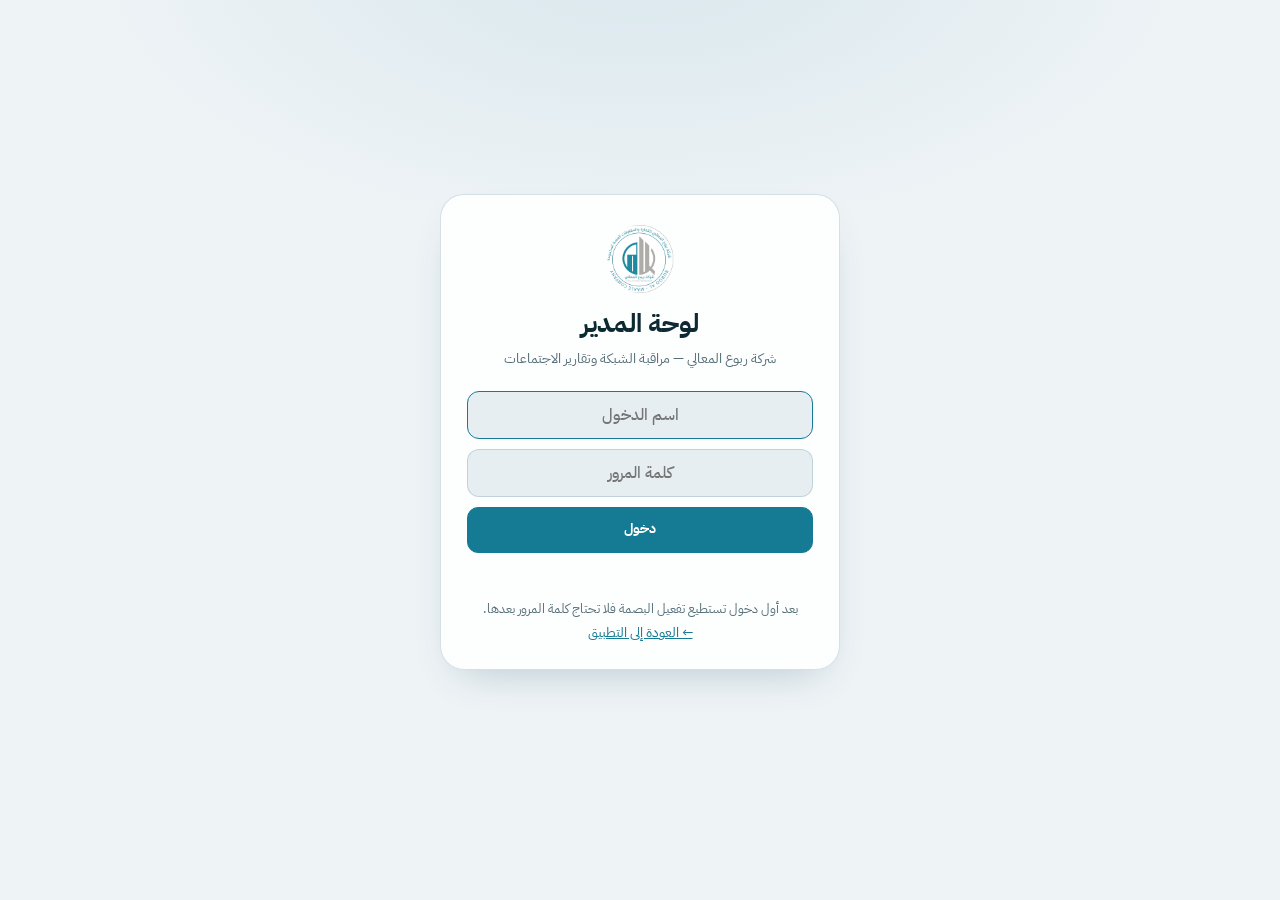
<file: manager.html>
<!doctype html>
<html lang="ar" dir="rtl">
<head>
<meta charset="utf-8">
<meta name="viewport" content="width=device-width,initial-scale=1,viewport-fit=cover">
<title>لوحة المدير — Bot Rm</title>
<meta name="robots" content="noindex,nofollow">
<meta name="theme-color" content="#06222b">
<script>try{var m=JSON.parse(localStorage.getItem("brm_theme")||'"auto"');document.documentElement.dataset.mode=m;if(m!=="auto")document.documentElement.dataset.theme=m}catch(e){}</script>
<link rel="icon" href="icons/favicon.png">
<link rel="preconnect" href="https://fonts.googleapis.com">
<link rel="preconnect" href="https://fonts.gstatic.com" crossorigin>
<link href="https://fonts.googleapis.com/css2?family=IBM+Plex+Sans+Arabic:wght@400;500;600;700&display=swap" rel="stylesheet">
<link rel="stylesheet" href="css/tokens.css">
<link rel="stylesheet" href="css/base.css">
<link rel="stylesheet" href="css/admin.css">
<link rel="stylesheet" href="css/admin2.css">
<link rel="stylesheet" href="css/manager.css">
</head>
<body class="mgr">
<main id="m" class="m-root" aria-live="polite"></main>
<div class="toast" id="toast" role="status"></div>
<script src="config.js"></script>
<script src="core.js"></script>
<script type="module" src="js/ui/manager.js"></script>
</body>
</html>
</file>
<file: css/tokens.css>
/* الألوان — مستمدة من شعار الشركة. light-dark() يتبع إعداد الجهاز تلقائياً */
:root {
  color-scheme: light dark;
  --bg:    light-dark(#eef3f6, #06222b);
  --bg2:   light-dark(#e6eef2, #0a2f3b);
  --surf:  light-dark(rgba(255,255,255,.96), rgba(10,47,59,.82));
  --surf2: light-dark(#eef5f7, #0f3a48);
  --line:  light-dark(rgba(15,80,100,.17), rgba(150,215,235,.17));
  --tx:    light-dark(#0d2a33, #eef8fa);
  --mut:   light-dark(#566f78, #9dbfca);
  --acc:   light-dark(#157a94, #3cc3df);
  --accfg: light-dark(#ffffff, #03171d);
  --s1: light-dark(#d6224a, #ff5470);
  --s2: light-dark(#d86a0c, #ff9b4a);
  --s3: light-dark(#0f9a63, #48e0a0);
  --bad: var(--s1);
  --shadow-c: light-dark(rgb(10 70 90 / .30), rgb(0 12 20 / .62));
  --shadow: 0 18px 44px -22px var(--shadow-c);
  --glow-bg: light-dark(rgb(27 127 152 / .10), rgb(60 195 223 / .14));

  /* مشهد الأبراج */
  --sky1: light-dark(#2d8aa4, #03141b);
  --sky2: light-dark(#6cc0d3, #0a3342);
  --sky3: light-dark(#bfe6ee, #1f8aa3);
  --sky4: light-dark(#eef8fa, #9fdcea);
  --glow: light-dark(#ffffff, #7fd6ea);
  --ring: light-dark(#ffffff, #a8eefc);
  --hill1: light-dark(#8fc9d6, #0b3a48);
  --hill2: light-dark(#5fa9bb, #072a35);
  --ground: light-dark(#2f7f93, #041a22);
  --tower: light-dark(#0f4b5d, #03141b);
  --tower-far: light-dark(#78b9c8, #0d4658);

  --r: 18px;
  --sh: 380px;            /* ارتفاع المشهد */
}
:root[data-theme=light] { color-scheme: light; }
:root[data-theme=dark]  { color-scheme: dark; }
</file>
<file: css/base.css>
*, *::before, *::after { box-sizing: border-box; -webkit-tap-highlight-color: transparent; }
body {
  margin: 0; min-height: 100dvh; background: var(--bg) radial-gradient(800px 420px at 50% -6%, var(--glow-bg), transparent 70%) no-repeat; color: var(--tx); overflow-x: hidden;
  font: 16px/1.6 'IBM Plex Sans Arabic', 'Segoe UI', Tahoma, system-ui, sans-serif; font-variant-numeric: tabular-nums;
}
body.has-result { --sh: 150px; }
button { font: inherit; color: inherit; cursor: pointer; }
:focus-visible { outline: 2px solid var(--acc); outline-offset: 2px; }

.app { position: relative; z-index: 1; max-width: 780px; margin: 0 auto; padding: 0 16px calc(36px + env(safe-area-inset-bottom)); }

/* الشريط العلوي */
.top {
  position: sticky; top: calc(8px + env(safe-area-inset-top)); z-index: 20; margin-top: calc(8px + env(safe-area-inset-top));
  display: flex; align-items: center; justify-content: space-between; padding: 7px 10px 7px 12px;
  border: 1px solid var(--line); border-radius: 18px; background: var(--surf);
  backdrop-filter: blur(16px) saturate(1.3); -webkit-backdrop-filter: blur(16px) saturate(1.3); box-shadow: var(--shadow);
}
.brand { display: flex; align-items: center; gap: 11px; }
.brand img { width: 40px; height: 40px; border-radius: 50%; background: #fff; display: block; box-shadow: 0 0 0 2px color-mix(in srgb, var(--acc) 45%, transparent); }
.brand span { display: flex; flex-direction: column; line-height: 1.2; }
.brand b { font-size: 17px; font-weight: 700; direction: ltr; text-align: start; letter-spacing: .3px; }
.brand small { font-size: 11.5px; color: var(--mut); }

/* الأزرار */
.btn {
  display: inline-flex; align-items: center; justify-content: center; gap: 8px; padding: 8px 14px; border-radius: 11px;
  border: 1px solid var(--line); background: var(--surf2); color: var(--tx); font-size: 14px; font-weight: 600; text-decoration: none;
  transition: transform .15s, border-color .15s, color .15s, filter .15s, box-shadow .15s;
}
.btn:hover { border-color: var(--acc); color: var(--acc); }
.btn:active { transform: scale(.97); }
.btn svg { width: 16px; height: 16px; }
.btn.pri { background: var(--acc); border-color: var(--acc); color: var(--accfg); font-weight: 700; }
.btn.pri:hover { filter: brightness(1.08); color: var(--accfg); box-shadow: 0 8px 22px -6px color-mix(in srgb, var(--acc) 70%, transparent); }
.btn.ghost { background: transparent; }
.btn[disabled] { opacity: .5; pointer-events: none; }
.btn.icon { width: 40px; height: 40px; padding: 0; border-radius: 12px; }
.btn.icon svg { width: 19px; height: 19px; }

.toast {
  position: fixed; inset-inline: 0; bottom: calc(22px + env(safe-area-inset-bottom)); margin: auto; width: max-content; max-width: 90vw; z-index: 99;
  padding: 9px 18px; border-radius: 99px; background: var(--tx); color: var(--bg); font-weight: 600;
  opacity: 0; transform: translateY(10px); transition: .25s; pointer-events: none;
}
.toast.on { opacity: 1; transform: none; }

.foot {
  margin-top: 32px; padding-top: 18px; border-top: 1px solid var(--line); display: flex; align-items: center; justify-content: center; gap: 12px;
  color: var(--mut); font-size: 12.5px;
}
.foot img { border-radius: 50%; background: #fff; flex: none; }
.foot div { display: flex; flex-direction: column; gap: 2px; }
.foot b { color: var(--tx); font-weight: 600; font-size: 13px; }
.has-result .foot { display: none; }

@keyframes up { from { opacity: 0; transform: translateY(14px); } to { opacity: 1; transform: none; } }

@media print {
  .stage, .top, .search, .foot, .acts { display: none; }
  body { background: #fff; color: #000; }
}
@media (prefers-reduced-motion: reduce) { *, *::before, *::after { animation: none !important; transition: none !important; } }

/* مبدّل الوضع (تلقائي / نهاري / ليلي) */
.top .tools { display: flex; align-items: center; gap: 8px; }
#themeBtn svg { transition: transform .4s cubic-bezier(.2,.8,.2,1); }
#themeBtn:hover svg { transform: rotate(25deg); }
#themeBtn .i-sun, #themeBtn .i-moon, #themeBtn .i-auto { display: none; }
[data-mode=light] #themeBtn .i-sun, [data-mode=dark] #themeBtn .i-moon, [data-mode=auto] #themeBtn .i-auto { display: block; }

/* شريط الإعلانات */
.bcast { position: sticky; top: 0; z-index: 70; display: flex; align-items: flex-start; gap: 10px; padding: calc(10px + env(safe-area-inset-top)) 14px 10px; color: #fff; background: linear-gradient(90deg, #0e7490, #0b5d78); box-shadow: 0 8px 24px -12px rgb(0 0 0 / .5); animation: bcIn .4s cubic-bezier(.2,.8,.2,1) both; }
.bcast.warn { background: linear-gradient(90deg, #c27a0a, #a86406); }
.bcast.alert { background: linear-gradient(90deg, #d6403a, #a8262a); }
.bcast p { flex: 1; margin: 0; font-size: 14.5px; font-weight: 600; line-height: 1.55; white-space: pre-wrap; }
.bcast button { flex: none; width: 28px; height: 28px; border-radius: 50%; background: rgb(255 255 255 / .2); color: #fff; font-size: 13px; }
@keyframes bcIn { from { transform: translateY(-100%); } }
</file>
<file: css/admin.css>
/* ---------- الدخول والإدارة ---------- */
.gate{max-width:380px;margin:12vh auto 0;text-align:center}
.gate .card{padding:26px 22px}
.gate h2{margin:6px 0 4px}.gate p{color:var(--mut);margin:0 0 16px}
.inp{width:100%;height:48px;border-radius:12px;border:1.5px solid var(--line);background:var(--bg2);color:var(--tx);padding:0 14px;font:500 16px 'IBM Plex Sans Arabic',system-ui;outline:none}
.inp:focus{border-color:var(--acc)}
.inp.ltr{direction:ltr;text-align:start}
.gate .inp{text-align:center;margin-bottom:12px;direction:ltr}
.err{color:var(--bad);font-size:14px;min-height:20px;margin-top:8px;font-weight:500}
dialog{border:1px solid var(--line);background:var(--bg2);color:var(--tx);border-radius:20px;padding:0;width:min(720px,calc(100vw - 20px));max-height:calc(100dvh - 24px);box-shadow:var(--shadow);overflow:hidden}
dialog::backdrop{background:rgba(2,16,22,.74);backdrop-filter:blur(4px)}
dialog[open]{display:flex;flex-direction:column;animation:up .25s ease both}
.dh{display:flex;align-items:center;justify-content:space-between;padding:14px 18px;border-bottom:1px solid var(--line)}
.dh b{font-size:17px;font-weight:600}
.db{padding:18px;overflow:auto;flex:1}
.tabs{display:flex;gap:2px;padding:8px 10px 0;border-bottom:1px solid var(--line)}
.tab{flex:1;border:0;background:none;padding:10px 6px;font-size:14px;line-height:1.3;border-radius:10px 10px 0 0;font-weight:600;color:var(--mut);border-bottom:2.5px solid transparent;white-space:nowrap}
.tab.on{color:var(--acc);border-color:var(--acc)}
.form{display:flex;flex-direction:column;gap:12px}
.form label{font-size:13px;color:var(--mut);font-weight:500;display:block;margin-bottom:4px}
.kpis{display:grid;grid-template-columns:repeat(auto-fit,minmax(120px,1fr));gap:10px;margin-bottom:16px}
.kpi{border:1px solid var(--line);background:var(--surf2);border-radius:13px;padding:12px 14px}
.kpi small{color:var(--mut);font-size:12px;display:block}
.kpi b{font-size:28px;font-weight:700;line-height:1.2}
.kpi.acc b{color:var(--acc)}.kpi.bad b{color:var(--s2)}
.chart{border:1px solid var(--line);background:var(--surf2);border-radius:13px;padding:12px;margin-bottom:16px;direction:ltr}
.chart svg{width:100%;height:auto;display:block}
.chart text{fill:var(--mut);font:500 10px 'IBM Plex Sans Arabic',system-ui}
.chart .val{fill:var(--tx);font-weight:700}
.h4{font-size:13px;color:var(--mut);font-weight:600;margin:16px 0 8px}
.bar{display:grid;grid-template-columns:96px 1fr 44px;align-items:center;gap:10px;margin:5px 0;font-size:13.5px}
.bar span:first-child{overflow:hidden;text-overflow:ellipsis;white-space:nowrap;font-weight:500}
.bar i{display:block;height:9px;border-radius:5px;background:var(--acc);min-width:3px;justify-self:start}
.bar em{font-style:normal;color:var(--mut);font-weight:600;font-size:12.5px;text-align:end}
.tbl{width:100%;border-collapse:collapse;font-size:14px}
.tbl td,.tbl th{padding:7px 8px;border-bottom:1px solid var(--line);text-align:start}
.tbl th{color:var(--mut);font-size:12px;font-weight:500}
.note{padding:10px 14px;border-radius:12px;background:color-mix(in srgb,var(--acc) 10%,transparent);border:1px solid color-mix(in srgb,var(--acc) 30%,transparent);font-size:13.5px;margin-bottom:14px}
.note.warn{background:color-mix(in srgb,var(--s2) 12%,transparent);border-color:color-mix(in srgb,var(--s2) 40%,transparent)}
.drop{display:block;border:2px dashed var(--line);border-radius:16px;padding:26px 14px;text-align:center;color:var(--mut);cursor:pointer;transition:.15s}
.drop:hover,.drop.on{border-color:var(--acc);color:var(--acc)}
.drop b{display:block;color:var(--tx);font-size:16px;font-weight:600}
.row{display:flex;gap:10px;flex-wrap:wrap}
.row>*{flex:1;min-width:140px}
.sp{height:6px}
details{border:1px solid var(--line);border-radius:12px;padding:10px 14px;background:var(--surf2)}
summary{cursor:pointer;font-weight:600}

.note.ok{background:color-mix(in srgb,var(--s3) 12%,transparent);border-color:color-mix(in srgb,var(--s3) 40%,transparent)}
.kpi em{display:block;font-style:normal;font-size:11.5px;color:var(--mut);margin-top:2px}.kpi em.up{color:var(--s3)}.kpi em.dn{color:var(--s1)}
.rbar{display:flex;align-items:center;gap:8px;flex-wrap:wrap;margin-bottom:14px}
.seg{display:inline-flex;border:1px solid var(--line);border-radius:12px;overflow:hidden}
.seg button{padding:7px 12px;font-size:13px;font-weight:600;color:var(--mut);background:var(--surf2)}
.seg button.on{background:var(--acc);color:var(--accfg)}
.lg{margin-inline-start:10px;font-weight:500}.lg i{display:inline-block;width:9px;height:9px;border-radius:3px;background:var(--s2);margin-inline-end:4px}
.hrs{display:grid;grid-template-columns:repeat(24,1fr);align-items:end;gap:3px;height:70px;direction:ltr}
.hrs i{display:block;border-radius:3px 3px 0 0;background:color-mix(in srgb,var(--acc) 40%,transparent)}
.hlab{display:flex;justify-content:space-between;direction:ltr;font-size:11px;color:var(--mut);margin-top:3px}
.muted{color:var(--mut)}
textarea.inp{height:auto;min-height:96px;padding:12px 14px;line-height:1.6;resize:vertical}
.lvls{display:flex;gap:8px;flex-wrap:wrap}
.lvls label{flex:1;min-width:92px;margin:0;border:1.5px solid var(--line);border-radius:12px;padding:9px 8px;text-align:center;cursor:pointer;font-size:13.5px;font-weight:600;color:var(--tx)}
.lvls input{display:none}.lvls label:has(input:checked){border-color:var(--acc);background:color-mix(in srgb,var(--acc) 12%,transparent)}
.pvbc{padding:10px 14px;border-radius:12px;color:#fff;font-weight:600;font-size:14px;line-height:1.55;white-space:pre-wrap;background:#0e7490}
.pvbc.warn{background:#a86406}.pvbc.alert{background:#a8262a}
.alr{display:flex;gap:12px;align-items:flex-start;padding:12px 14px;border:1px solid var(--line);border-radius:13px;background:var(--surf2);margin-bottom:9px}
.alr .ai{font-size:20px;line-height:1.3}.alr b{display:block;font-size:14.5px}.alr span{color:var(--mut);font-size:13px;line-height:1.5}
.alr.bad{border-color:color-mix(in srgb,var(--s1) 55%,transparent);background:color-mix(in srgb,var(--s1) 8%,transparent)}
.alr.warn{border-color:color-mix(in srgb,var(--s2) 55%,transparent);background:color-mix(in srgb,var(--s2) 8%,transparent)}
.alr.ok{border-color:color-mix(in srgb,var(--s3) 45%,transparent)}
.alr button{margin-top:8px}

.tabs{overflow-x:auto;scrollbar-width:none}.tabs::-webkit-scrollbar{display:none}.tab{flex:none;padding-inline:12px}
details{margin-bottom:10px}
.dfs{display:grid;gap:8px;margin-top:10px;max-height:300px;overflow:auto}
.dfr{border:1px solid var(--line);border-radius:10px;padding:8px 10px;font-size:13px}
.dfr>div{display:grid;grid-template-columns:90px 1fr 1fr;gap:6px;align-items:baseline;margin-top:4px}
.dfr span{color:var(--mut);font-size:12px}.dfr del{color:var(--s1);text-decoration-thickness:1px;overflow-wrap:anywhere}.dfr ins{color:var(--s3);text-decoration:none;font-weight:600;overflow-wrap:anywhere}
.chips{display:flex;flex-wrap:wrap;gap:6px;margin-top:10px}
.tab{font-size:12.5px;padding:10px 7px;display:flex;align-items:center;justify-content:center;gap:4px}
.tab .ic{width:15px;height:15px}

.hm{display:grid;gap:3px;direction:ltr}
.hmr{display:grid;grid-template-columns:44px 1fr;gap:6px;align-items:center;font-size:10.5px;color:var(--mut)}
.hmr>div{display:grid;grid-template-columns:repeat(24,1fr);gap:2px}
.hmr i{display:block;aspect-ratio:1;border-radius:3px;background:color-mix(in srgb,var(--acc) calc(var(--v)*100%),var(--surf2));min-height:9px}
.hml>div{display:flex;justify-content:space-between}.hml b{font-weight:500}
</file>
<file: css/admin2.css>
/* ============ لوحة الإدارة (console): رأس ثابت + قائمة جانبية + محتوى يتمرّر وحده ============ */
dialog.adm { margin: 0; padding: 0; border: 0; border-radius: 0; background: var(--bg); color: var(--tx); width: 100vw; max-width: none; height: 100dvh; max-height: none; overflow: hidden; box-shadow: none; }
dialog.adm[open] { display: flex; flex-direction: column; animation: admIn .28s var(--ease, cubic-bezier(.2, .8, .2, 1)) both; }
dialog.adm::backdrop { background: rgb(2 16 22 / .78); backdrop-filter: blur(5px); }
@keyframes admIn { from { opacity: 0; transform: translateY(14px) scale(.99); } }
@media (min-width: 900px) {
  dialog.adm.console { margin: auto; width: min(1260px, 96vw); height: min(920px, 94dvh); border: 1px solid var(--line); border-radius: 22px; box-shadow: var(--shadow); }
}

/* ---- رأس ---- */
.ah { flex: none; display: flex; align-items: center; gap: 14px; padding: 12px 18px; background: var(--surf); border-bottom: 1px solid var(--line); }
.ah-brand { display: flex; align-items: center; gap: 11px; min-width: 0; }
.ah-brand b { display: block; font-size: 16.5px; font-weight: 700; line-height: 1.2; }
.ah-brand small { color: var(--mut); font-size: 12px; }
.ah-pills { display: flex; gap: 8px; flex-wrap: wrap; margin-inline-start: auto; }
.ah-act { display: flex; gap: 6px; }
.astrip { flex: none; display: flex; align-items: center; gap: 10px; padding: 9px 18px; font-size: 13.5px; border-bottom: 1px solid var(--line); }
.astrip.warn { background: color-mix(in srgb, var(--s2) 14%, var(--bg)); color: var(--tx); }
.astrip .ic { width: 18px; height: 18px; color: var(--s2); flex: none; }
.astrip > span { flex: 1; min-width: 0; }
.astrip .short { display: none; }

/* ---- جسم: قائمة + محتوى ---- */
.abody { flex: 1; min-height: 0; display: flex; }
.anav { flex: none; width: 236px; padding: 14px 12px; display: flex; flex-direction: column; gap: 4px; overflow-y: auto; background: var(--surf); border-inline-end: 1px solid var(--line); }
.ni { display: flex; align-items: center; gap: 11px; width: 100%; padding: 11px 13px; border: 0; border-radius: 12px; background: none; color: var(--mut); font: 600 14.5px 'IBM Plex Sans Arabic', system-ui; text-align: start; cursor: pointer; transition: background .15s, color .15s; }
.ni .ic { width: 19px; height: 19px; flex: none; }
.ni:hover { background: color-mix(in srgb, var(--acc) 8%, transparent); color: var(--tx); }
.ni.on { background: color-mix(in srgb, var(--acc) 14%, transparent); color: var(--acc); box-shadow: inset -3px 0 0 var(--acc); }
.nb { margin-inline-start: auto; min-width: 20px; height: 20px; padding: 0 6px; border-radius: 99px; display: grid; place-items: center; font: 700 11px 'IBM Plex Sans Arabic'; font-style: normal; color: #fff; background: var(--s2); }
.nb.bad { background: var(--s1); }
.nb[hidden] { display: none; }
.amain { flex: 1; min-width: 0; min-height: 0; overflow-y: auto; overscroll-behavior: contain; padding: 22px clamp(14px, 2.4vw, 30px) 44px; outline: 0; }

@media (max-width: 899px) {
  .ah { flex-wrap: wrap; padding: 10px 12px; gap: 8px 10px; }
  .ah-brand small { display: none; }
  .ah-pills { order: 3; width: 100%; margin: 0; }
  .ah-act { margin-inline-start: auto; }
  .ah-act .btn span { display: none; }
  .astrip { padding: 7px 12px; font-size: 13px; }
  .astrip .long { display: none; } .astrip .short { display: inline; }
  .ah { padding: 8px 12px; } .ah-brand img { width: 34px; height: 34px; }
  .pill { padding: 3px 9px; font-size: 11.5px; }
  .abody { flex-direction: column; }
  .anav { flex: none; width: auto; flex-direction: row; padding: 8px 10px; gap: 6px; overflow-x: auto; overflow-y: hidden; border-inline-end: 0; border-bottom: 1px solid var(--line); scrollbar-width: none; }
  .anav::-webkit-scrollbar { display: none; }
  .ni { flex: none; width: auto; padding: 9px 14px; border-radius: 99px; box-shadow: none !important; }
  .ni.on { background: var(--acc); color: var(--accfg); }
  .ni.on .nb { background: #fff; color: var(--s1); }
  .amain { padding: 16px 12px 40px; }
}

/* ---- رأس الصفحة واللوحات ---- */
.pg-h { display: flex; align-items: flex-start; justify-content: space-between; gap: 12px; flex-wrap: wrap; margin-bottom: 16px; }
.pg-h h2 { margin: 0; font-size: 22px; font-weight: 700; }
.pg-h p { margin: 4px 0 0; color: var(--mut); font-size: 13.5px; max-width: 62ch; }
.pg-a { display: flex; gap: 8px; flex-wrap: wrap; align-items: center; }
.btn.sm { height: 34px; min-height: 34px; padding: 0 12px; font-size: 13px; gap: 6px; border-radius: 10px; }
.btn.sm.icon { width: 34px; padding: 0; justify-content: center; }
.pn { border: 1px solid var(--line); background: var(--surf); border-radius: 16px; margin-bottom: 14px; overflow: hidden; }
.pn-h { display: flex; align-items: center; gap: 11px; padding: 13px 16px; border-bottom: 1px solid var(--line); background: color-mix(in srgb, var(--surf2) 55%, transparent); }
.pn-i { flex: none; width: 34px; height: 34px; border-radius: 10px; display: grid; place-items: center; background: color-mix(in srgb, var(--acc) 13%, transparent); color: var(--acc); }
.pn-i .ic { width: 18px; height: 18px; }
.pn-tt { min-width: 0; }
.pn-tt b { display: block; font-size: 15px; font-weight: 700; }
.pn-tt small { display: block; margin-top: 1px; color: var(--mut); font-size: 12.5px; line-height: 1.5; }
.pn-a { margin-inline-start: auto; display: flex; gap: 6px; flex: none; }
.pn-b { padding: 16px; }
.pn-empty { padding: 14px 4px; text-align: center; }
.pn.warnp { border-color: color-mix(in srgb, var(--s2) 45%, var(--line)); }
.pn .chart { border: 0; background: none; padding: 0; margin: 0; }
.pn .bar { grid-template-columns: 124px 1fr 56px; }
.pn .bar.sp { grid-template-columns: 124px 1fr 56px 64px; }
.pn .hm { margin: 0; }
.grid2 { display: grid; grid-template-columns: repeat(2, minmax(0, 1fr)); gap: 14px; margin-bottom: 14px; }
.grid2 > .pn { margin-bottom: 0; }
@media (max-width: 899px) { .grid2 { grid-template-columns: minmax(0, 1fr); } }

/* ---- بطاقات المؤشرات ---- */
.kcs { display: grid; grid-template-columns: repeat(auto-fit, minmax(158px, 1fr)); gap: 10px; margin-bottom: 14px; }
.kcs.c4 { grid-template-columns: repeat(4, minmax(0, 1fr)); }
.kcs.c5 { grid-template-columns: repeat(5, minmax(0, 1fr)); }
@media (max-width: 1100px) { .kcs.c4, .kcs.c5 { grid-template-columns: repeat(3, minmax(0, 1fr)); } }
@media (max-width: 640px) { .kcs.c4, .kcs.c5 { grid-template-columns: repeat(2, minmax(0, 1fr)); } .kc { padding: 11px; gap: 9px; } .kc b { font-size: 22px; } .kc-i { width: 32px; height: 32px; } }
.amain .en { unicode-bidi: isolate; direction: ltr; }
.pn .chart svg { max-height: 280px; }
.kc { display: flex; gap: 11px; align-items: flex-start; padding: 13px 14px; border: 1px solid var(--line); background: var(--surf); border-radius: 14px; min-width: 0; }
.kc-i { flex: none; width: 36px; height: 36px; border-radius: 11px; display: grid; place-items: center; background: color-mix(in srgb, var(--acc) 12%, transparent); color: var(--acc); }
.kc-i .ic { width: 19px; height: 19px; }
.kc-b { min-width: 0; }
.kc small { display: block; color: var(--mut); font-size: 12.5px; }
.kc b { font-size: 25px; font-weight: 700; line-height: 1.25; font-variant-numeric: tabular-nums; }
.kc em { font-style: normal; font-size: 12px; font-weight: 700; margin-inline-start: 7px; }
.kc em.up { color: var(--s3); } .kc em.dn { color: var(--s1); }
.kc-s { display: block; font-size: 11.5px; color: var(--mut); margin-top: 1px; }
.kc.acc { border-color: color-mix(in srgb, var(--acc) 45%, var(--line)); }
.kc.acc b { color: var(--acc); }
.kc.bad b { color: var(--s2); } .kc.bad .kc-i { background: color-mix(in srgb, var(--s2) 14%, transparent); color: var(--s2); }
.kc.ok b { color: var(--s3); }

/* ---- شارات، قوائم تفاصيل، جداول ---- */
.pill { display: inline-flex; align-items: center; gap: 6px; padding: 4px 11px; border-radius: 99px; font-size: 12px; font-weight: 600; white-space: nowrap; color: var(--mut); background: var(--surf2); border: 1px solid var(--line); }
.pill .ic { width: 14px; height: 14px; }
.pill.ok { color: var(--s3); background: color-mix(in srgb, var(--s3) 11%, transparent); border-color: color-mix(in srgb, var(--s3) 40%, transparent); }
.pill.warn { color: var(--s2); background: color-mix(in srgb, var(--s2) 12%, transparent); border-color: color-mix(in srgb, var(--s2) 45%, transparent); }
.pill.bad { color: var(--s1); background: color-mix(in srgb, var(--s1) 10%, transparent); border-color: color-mix(in srgb, var(--s1) 45%, transparent); }
.pill .dot { width: 8px; height: 8px; border-radius: 50%; background: currentColor; box-shadow: 0 0 0 0 currentColor; animation: pulse 2s infinite; }
.dl { margin: 0; }
.dl > div { display: flex; justify-content: space-between; align-items: center; gap: 12px; padding: 9px 0; border-bottom: 1px dashed var(--line); }
.dl > div:last-child { border-bottom: 0; }
.dl dt { color: var(--mut); font-size: 13px; }
.dl dd { margin: 0; font-weight: 600; font-size: 13.5px; text-align: end; min-width: 0; overflow-wrap: anywhere; }
.meter { height: 6px; width: 150px; margin: 6px 0 0 auto; border-radius: 99px; background: var(--surf2); overflow: hidden; }
.meter i { display: block; height: 100%; border-radius: 99px; background: var(--acc); }
.meter i.hot { background: var(--s2); }
.tbl-wrap { overflow: auto; max-height: 440px; margin: -6px; padding: 6px; }
.tbl2 { width: 100%; border-collapse: collapse; font-size: 13.5px; }
.tbl2 th { position: sticky; top: -6px; z-index: 1; padding: 9px 10px; text-align: start; font-size: 12px; font-weight: 600; color: var(--mut); white-space: nowrap; background: var(--surf); border-bottom: 1px solid var(--line); }
.tbl2 td { padding: 9px 10px; border-bottom: 1px solid color-mix(in srgb, var(--line) 65%, transparent); vertical-align: middle; }
.tbl2 tbody tr:hover td { background: color-mix(in srgb, var(--acc) 5%, transparent); }
.tbl2 small { display: block; font-size: 11.5px; line-height: 1.4; }
.tbl2 code { font: 600 12px ui-monospace, Menlo, monospace; padding: 2px 6px; border-radius: 6px; background: var(--surf2); }
.up { color: var(--s3); } .dn { color: var(--s1); }
.sm { font-size: 12.5px; }
.muted.sm { margin-top: 6px; }

/* ---- نظرة عامة ---- */
.tlist, .alist { display: grid; }
.trow { display: grid; grid-template-columns: 62px 1fr auto; gap: 10px; align-items: center; padding: 9px 0; border-bottom: 1px dashed var(--line); font-size: 13.5px; }
.trow:last-child, .arow:last-child { border-bottom: 0; }
.trow em { font-style: normal; font-weight: 700; color: var(--acc); font-variant-numeric: tabular-nums; }
.trow span { color: var(--mut); overflow: hidden; text-overflow: ellipsis; white-space: nowrap; }
.arow { display: flex; gap: 10px; align-items: flex-start; padding: 9px 0; border-bottom: 1px dashed var(--line); }
.ai2 { flex: none; width: 30px; height: 30px; border-radius: 9px; display: grid; place-items: center; background: color-mix(in srgb, var(--acc) 12%, transparent); color: var(--acc); }
.ai2 .ic { width: 16px; height: 16px; }
.arow.bad .ai2 { background: color-mix(in srgb, var(--s1) 12%, transparent); color: var(--s1); }
.arow b { display: block; font-size: 13.5px; font-weight: 600; line-height: 1.5; }
.arow small { color: var(--mut); font-size: 12px; }
.qa { display: grid; grid-template-columns: repeat(auto-fit, minmax(176px, 1fr)); gap: 10px; }
.qa-b { display: flex; flex-direction: column; align-items: flex-start; gap: 2px; padding: 14px; text-align: start; border: 1px solid var(--line); border-radius: 14px; background: var(--surf2); color: var(--tx); cursor: pointer; transition: transform .15s, border-color .15s, box-shadow .15s; }
.qa-b .ic { width: 22px; height: 22px; color: var(--acc); margin-bottom: 6px; }
.qa-b b { font-size: 14.5px; }
.qa-b small { color: var(--mut); font-size: 12px; }
.qa-b:hover { transform: translateY(-2px); border-color: var(--acc); box-shadow: 0 10px 24px -14px var(--acc); }

/* ---- سجل العمليات والأمان ---- */
.fchips { display: flex; gap: 8px; flex-wrap: wrap; margin-bottom: 14px; }
.fchip { padding: 7px 13px; border: 1px solid var(--line); border-radius: 99px; background: var(--surf); color: var(--mut); font: 600 13px 'IBM Plex Sans Arabic'; cursor: pointer; }
.fchip span { margin-inline-start: 4px; opacity: .75; }
.fchip.on { background: var(--acc); border-color: var(--acc); color: var(--accfg); }
.atype { display: inline-flex; align-items: center; gap: 6px; font-weight: 600; white-space: nowrap; }
.atype .ic { width: 16px; height: 16px; color: var(--acc); }
.atype.bad, .atype.bad .ic { color: var(--s1); }
.chk { list-style: none; margin: 0; padding: 0; display: grid; gap: 8px; }
.chk li { display: flex; align-items: center; gap: 10px; padding: 10px 13px; border-radius: 12px; font-size: 13.5px; font-weight: 500; }
.chk li .ic { width: 19px; height: 19px; flex: none; }
.chk li.ok { background: color-mix(in srgb, var(--s3) 9%, transparent); } .chk li.ok .ic { color: var(--s3); }
.chk li.bad { background: color-mix(in srgb, var(--s1) 10%, transparent); } .chk li.bad .ic { color: var(--s1); }

/* ---- تبويب البيانات ---- */
.steps { display: flex; flex-wrap: wrap; gap: 8px; list-style: none; margin: 0 0 14px; padding: 0; }
.steps li { display: flex; align-items: center; gap: 8px; padding: 6px 13px 6px 10px; border: 1px solid var(--line); border-radius: 99px; color: var(--mut); font-size: 13px; font-weight: 600; transition: all .2s; }
.steps li b { width: 22px; height: 22px; border-radius: 50%; display: grid; place-items: center; background: var(--surf2); font-size: 12px; }
.steps li.on { color: var(--acc); border-color: color-mix(in srgb, var(--acc) 50%, transparent); background: color-mix(in srgb, var(--acc) 8%, transparent); }
.steps li.on b { background: var(--acc); color: var(--accfg); }
.drop .ic { width: 30px; height: 30px; color: var(--acc); margin: 0 auto 6px; display: block; }
.drop span { font-size: 13px; }

/* ---- الدخول ---- */
dialog.adm.login { margin: auto; width: min(420px, calc(100vw - 20px)); height: fit-content; max-height: calc(100dvh - 20px); border: 1px solid var(--line); border-radius: 22px; background: var(--bg2); box-shadow: var(--shadow); overflow: auto; }
.lg-card { position: relative; padding: 30px 26px 22px; text-align: center; }
.lg-x { position: absolute; inset-block-start: 12px; inset-inline-start: 12px; }
.lg-card img { display: block; margin: 0 auto 8px; border-radius: 50%; }
.lg-card h2 { margin: 6px 0 2px; font-size: 22px; }
.lg-card > p { margin: 0 0 20px; color: var(--mut); font-size: 13.5px; }
.lg-card .form { text-align: start; }
.fld label { display: block; margin-bottom: 5px; font-size: 13px; font-weight: 600; color: var(--mut); }
.inw { position: relative; display: flex; align-items: center; }
.inw > .ic { position: absolute; inset-inline-start: 13px; width: 18px; height: 18px; color: var(--mut); pointer-events: none; }
.inw .inp { padding-inline-start: 42px; }
.eye { position: absolute; inset-inline-end: 8px; padding: 6px 8px; border: 0; background: none; color: var(--acc); font: 600 12.5px 'IBM Plex Sans Arabic'; cursor: pointer; }
.lg-go { height: 48px; justify-content: center; font-size: 16px; }
.lg-note { display: flex; align-items: center; justify-content: center; gap: 6px; margin-top: 16px; color: var(--mut); font-size: 12px; line-height: 1.5; }
.lg-note .ic { width: 15px; height: 15px; flex: none; }

/* ---- طباعة التقرير ---- */
@media print {
  body.print-admin > *:not(#dlg) { display: none !important; }
  body.print-admin #dlg { display: block !important; position: static !important; width: auto !important; height: auto !important; border: 0 !important; background: #fff !important; color: #000 !important; overflow: visible !important; animation: none !important; }
  body.print-admin .ah-pills, body.print-admin .ah-act, body.print-admin .anav, body.print-admin .astrip, body.print-admin .pg-a, body.print-admin #clrlog { display: none !important; }
  body.print-admin .abody { display: block; } body.print-admin .amain { overflow: visible; height: auto; padding: 0; }
  body.print-admin .pn, body.print-admin .kc { break-inside: avoid; }
  body.print-admin .tbl-wrap { max-height: none; overflow: visible; }
}

/* ===== مؤشرات حدود الاستهلاك (gauge) ===== */
.ggs { display: grid; grid-template-columns: repeat(2, minmax(0, 1fr)); gap: 12px; margin-top: 12px; }
.pn > .pn-b > .ggs:first-child { margin-top: 0; }
@media (max-width: 640px) { .ggs { grid-template-columns: minmax(0, 1fr); } }
.gg { border: 1px solid var(--line); border-radius: 14px; padding: 12px 14px; background: var(--surf); display: grid; gap: 6px; }
.gg-h { display: flex; justify-content: space-between; align-items: center; gap: 8px; } .gg-h b { font-size: 13.5px; }
.gg-v { display: flex; align-items: baseline; gap: 8px; } .gg-v > b { font-size: 24px; font-variant-numeric: tabular-nums; } .gg-v span { color: var(--mut); font-size: 12.5px; }
.gg .meter { width: 100%; margin: 0; height: 8px; }
.gg.bad .meter i { background: var(--s1); }
.gg small { font-size: 11.5px; line-height: 1.5; }

/* ===== فحص الصحة ===== */
.hc-sum { display: flex; align-items: center; gap: 8px; font-weight: 700; padding: 10px 12px; border-radius: 12px; margin-bottom: 10px; }
.hc-sum svg { width: 18px; height: 18px; }
.hc-sum.ok { color: var(--s3); background: color-mix(in srgb, var(--s3) 11%, transparent); } .hc-sum.bad { color: var(--s1); background: color-mix(in srgb, var(--s1) 10%, transparent); }
.hc-list { display: grid; gap: 6px; }
.hc { display: grid; grid-template-columns: 12px minmax(0, 1.3fr) minmax(0, 1.6fr) auto; gap: 10px; align-items: center; padding: 9px 12px; border: 1px solid var(--line); border-radius: 11px; background: var(--surf); font-size: 13px; animation: tb-in .3s ease both; }
.hc .dot { width: 9px; height: 9px; border-radius: 50%; background: var(--s3); } .hc.bad .dot { background: var(--s1); }
.hc span { color: var(--mut); font-size: 12.5px; } .hc em { font-style: normal; color: var(--mut); font-size: 12px; }
@media (max-width: 640px) { .hc { grid-template-columns: 12px 1fr auto; } .hc span { grid-column: 2 / -1; } }
.hc-run { display: flex; align-items: center; gap: 8px; color: var(--mut); padding: 10px 2px; }
.hc-run .dot { width: 9px; height: 9px; border-radius: 50%; background: var(--acc); animation: pulse 1s infinite; }

/* ===== نموذج التصحيحات ===== */
.fxf { display: grid; grid-template-columns: repeat(auto-fit, minmax(190px, 1fr)); gap: 12px; align-items: end; }
.fxf label { display: grid; gap: 5px; font-size: 12.5px; color: var(--mut); font-weight: 600; } .fxf .fxw { grid-column: span 2; }
.fxf .inp { width: 100%; }
.fxo { grid-column: 1 / -1; font-size: 13px; padding: 8px 12px; border-radius: 10px; background: var(--surf2); color: var(--mut); } .fxo b { color: var(--fg, inherit); }
@media (max-width: 640px) { .fxf .fxw { grid-column: auto; } }
.sub-t { font-size: 12.5px; color: var(--mut); font-weight: 600; margin-bottom: 8px; }

/* ===== مؤشر «مباشر» ===== */
.pill.live .dot { animation: none; opacity: .5; }
.pill.live.on { color: var(--s3); background: color-mix(in srgb, var(--s3) 11%, transparent); border-color: color-mix(in srgb, var(--s3) 40%, transparent); }
.pill.live.on .dot { opacity: 1; animation: pulse 1.6s infinite; }

/* ===== هياكل التحميل (skeleton) بنفس شكل الصفحة ===== */
.sk-pg { display: grid; gap: 14px; }
.sk { display: block; border-radius: 9px; height: 14px; background: linear-gradient(100deg, color-mix(in srgb, var(--mut) 12%, transparent) 30%, color-mix(in srgb, var(--mut) 24%, transparent) 50%, color-mix(in srgb, var(--mut) 12%, transparent) 70%) 100% 0 / 300% 100%; animation: hskel-sh 1.3s linear infinite; }
.sk.s { height: 10px; } .sk.sq { width: 36px; height: 36px; border-radius: 11px; flex: none; } .sk.blk { height: 120px; border-radius: 12px; } .sk.row { height: 34px; border-radius: 10px; }
.sk.w40 { width: 40%; } .sk.w50 { width: 50%; } .sk.w65 { width: 65%; } .sk.w75 { width: 75%; }
.sk-h { display: grid; gap: 9px; padding-top: 4px; } .sk-h .sk:first-child { height: 22px; }
.sk-k { display: grid; grid-template-columns: repeat(auto-fit, minmax(150px, 1fr)); gap: 10px; }
.sk-c, .sk-p { display: flex; gap: 11px; align-items: center; padding: 13px 14px; border: 1px solid var(--line); border-radius: 14px; background: var(--surf); } .sk-c > div { flex: 1; display: grid; gap: 8px; }
.sk-p { display: grid; gap: 12px; } .sk-g { display: grid; grid-template-columns: repeat(2, minmax(0, 1fr)); gap: 14px; }
@media (max-width: 899px) { .sk-g { grid-template-columns: minmax(0, 1fr); } }

/* ===== انتقال ناعم بين التبويبات + دخول متدرّج للمحتوى ===== */
@keyframes tb-in { from { opacity: 0; transform: translateY(10px); } to { opacity: 1; transform: none; } }
.amain > * { animation: tb-in .34s cubic-bezier(.2, .8, .2, 1) both; }
.amain > :nth-child(2) { animation-delay: .04s; } .amain > :nth-child(3) { animation-delay: .08s; } .amain > :nth-child(4) { animation-delay: .12s; }
.amain > :nth-child(5) { animation-delay: .16s; } .amain > :nth-child(6) { animation-delay: .2s; } .amain > :nth-child(n+7) { animation-delay: .24s; }

/* ===== الرسوم تنمو عند الظهور (مرة واحدة عند ظهور الصفحة) ===== */
@keyframes grow-y { from { transform: scaleY(0); } to { transform: scaleY(1); } }
@keyframes grow-x { from { transform: scaleX(0); } to { transform: scaleX(1); } }
@keyframes draw { to { stroke-dashoffset: 0; } }
@keyframes pop { from { opacity: 0; transform: scale(.4); } to { opacity: 1; transform: none; } }
.pn .chart svg g rect { transform-box: fill-box; transform-origin: 50% 100%; animation: grow-y .75s cubic-bezier(.2, .8, .2, 1) both; animation-delay: calc(var(--i, 0) * 35ms); }
.pn .chart svg g text.val { animation: tb-in .4s ease both; animation-delay: calc(.5s + var(--i, 0) * 35ms); }
.hrs i { transform-origin: 50% 100%; animation: grow-y .6s cubic-bezier(.2, .8, .2, 1) both; animation-delay: calc(var(--i, 0) * 22ms); }
.bar i, .meter i { transform-origin: 100% 50%; animation: grow-x .8s cubic-bezier(.2, .8, .2, 1) both; }
.spk polyline { stroke-dasharray: 1; stroke-dashoffset: 1; animation: draw .9s ease .2s forwards; }
.spk circle { opacity: 0; animation: pop .3s ease 1s forwards; }
.hm .hmr i { animation: tb-in .5s ease both; animation-delay: .1s; }
@media (prefers-reduced-motion: reduce) { .spk polyline { stroke-dashoffset: 0; } .spk circle { opacity: 1; } }
.gg-v { flex-wrap: wrap; } .gg-p { margin-inline-start: auto; font-weight: 700; color: var(--mut); }
.kcs.in { margin-bottom: 14px; }

/* ---- التحكمات ---- */
.ctl-bar { display: flex; gap: 12px; align-items: center; margin: 14px 0; } .ctl-bar .inp { flex: 1; max-width: 380px; }
.ctg[hidden], .ctr[hidden] { display: none; }
.ctr { display: flex; gap: 16px; align-items: center; justify-content: space-between; padding: 12px 0; border-top: 1px solid var(--line); transition: background .25s; }
.ctr:first-child { border-top: 0; }
.ctr.dirty { background: color-mix(in srgb, var(--acc) 9%, transparent); box-shadow: inset 3px 0 0 var(--acc); padding-inline: 10px; border-radius: 8px; }
.ctl-t { display: grid; gap: 2px; min-width: 0; flex: 1; } .ctl-t b { font-size: 14px; } .ctl-t small { color: var(--mut); font-size: 12px; line-height: 1.5; }
.ctl-f { flex: 0 0 auto; display: flex; flex-direction: column; align-items: flex-end; gap: 4px; max-width: 46%; }
.ctl-f .inp[type=text], .ctl-f select.inp { min-width: 220px; width: 100%; }
.ctn { display: inline-flex; align-items: center; gap: 6px; } .ctn .inp { width: 92px; text-align: center; }
.tgl { position: relative; display: inline-block; width: 46px; height: 26px; cursor: pointer; }
.tgl input { position: absolute; inset: 0; opacity: 0; margin: 0; cursor: pointer; z-index: 1; }
.tgl i { position: absolute; inset: 0; border-radius: 99px; background: var(--line); transition: background .2s; }
.tgl i::after { content: ''; position: absolute; top: 3px; inset-inline-start: 3px; width: 20px; height: 20px; border-radius: 50%; background: #fff; box-shadow: 0 1px 3px rgba(0,0,0,.3); transition: transform .2s; }
.tgl input:checked + i { background: var(--acc); } .tgl input:checked + i::after { transform: translateX(-20px); }
.tgl input:focus-visible + i { outline: 2px solid var(--acc); outline-offset: 2px; }
.ctl-save { position: sticky; bottom: 10px; display: flex; gap: 10px; align-items: center; justify-content: flex-end; margin-top: 14px; padding: 10px 14px; border-radius: 14px; background: var(--card, var(--bg2)); border: 1px solid var(--line); box-shadow: 0 8px 28px rgba(0,0,0,.2); } .ctl-save[hidden] { display: none; } .ctl-save span { margin-inline-end: auto; font-weight: 600; }
@media (max-width: 640px) { .ctr { flex-wrap: wrap; } .ctl-f { max-width: 100%; width: 100%; align-items: flex-start; } }
@media (prefers-reduced-motion: reduce) { .tgl i, .tgl i::after, .ctr { transition: none; } }
.ctr .sr { position: absolute; width: 1px; height: 1px; overflow: hidden; clip: rect(0 0 0 0); white-space: nowrap; }
</file>
<file: css/manager.css>
/* صفحة المدير: لوحة اجتماعات. مشغّلان بلونين ثابتين (زين ماجنتا، تاسك تركوازي)، والهايبرد بنمط مخطّط حتى لا يعتمد المعنى على اللون وحده. */
body.mgr { --zc: light-dark(#b0246f, #f06bb0); --tc: var(--acc); overflow-y: auto; }
body.mgr.sl-open { overflow: hidden; }
.m-root { max-width: 1200px; margin: 0 auto; padding: 18px 16px calc(40px + env(safe-area-inset-bottom)); }
.z { --c: var(--zc); } .t { --c: var(--tc); }

/* رموز اللون: عادي = صلب، هايبرد = مخطّط */
.mk { display: inline-block; width: 14px; height: 14px; border-radius: 4px; background: var(--c); flex: none; vertical-align: middle; }
.mk.h { background: repeating-linear-gradient(135deg, var(--c) 0 3px, color-mix(in srgb, var(--c) 52%, #000) 3px 6px); }

/* ---- الدخول ---- */
.mg-login { min-height: 92dvh; display: grid; place-items: center; }
.mg-lcard { width: min(400px, 100%); text-align: center; padding: 30px 26px 24px; border-radius: 24px; border: 1px solid var(--line); background: color-mix(in srgb, var(--surf) 92%, transparent); backdrop-filter: blur(10px); box-shadow: var(--shadow); animation: mgUp .5s var(--ease, ease) both; }
.mg-lcard img { display: block; margin: 0 auto 10px; } .mg-lcard h1 { margin: 0 0 4px; font-size: 26px; } .mg-lcard p { margin: 0 0 20px; color: var(--mut); font-size: 14px; }
.mg-lcard .inp { text-align: center; direction: ltr; margin-bottom: 10px; } .mg-lcard .err { min-height: 22px; margin-top: 10px; }
.mg-hint { display: block; margin-top: 14px; color: var(--mut); line-height: 1.6; }
.mg-fp { position: relative; width: 100%; display: grid; justify-items: center; gap: 8px; padding: 18px 10px 14px; border-radius: 20px; border: 1.5px solid color-mix(in srgb, var(--acc) 55%, var(--line)); background: color-mix(in srgb, var(--acc) 9%, transparent); font-weight: 700; font-size: 16px; color: var(--tx); }
.mg-fp svg { width: 58px; height: 58px; color: var(--acc); }
.mg-fp::after { content: ''; position: absolute; inset: 8px auto auto 50%; width: 58px; height: 58px; margin-inline-start: -29px; border-radius: 50%; border: 2px solid var(--acc); opacity: 0; animation: mgPing 2.4s ease-out 2; pointer-events: none; }
.mg-fp:disabled { opacity: .6; }
.mg-lnk { border: 0; background: none; color: var(--acc); text-decoration: underline; padding: 8px; font-size: 14px; }
@keyframes mgPing { 0% { transform: scale(.8); opacity: .7; } 100% { transform: scale(1.9); opacity: 0; } }
@keyframes mgUp { from { opacity: 0; transform: translateY(14px); } }

/* ---- الرأس ---- */
.mg-top { display: flex; flex-wrap: wrap; gap: 14px; align-items: center; justify-content: space-between; margin-bottom: 18px; }
.mg-brand { display: flex; gap: 12px; align-items: center; } .mg-brand h1 { margin: 0; font-size: 24px; line-height: 1.2; } .mg-brand small { color: var(--mut); }
.mg-acts { display: flex; flex-wrap: wrap; gap: 8px; } .mg-acts .btn { display: inline-flex; align-items: center; gap: 6px; } .mg-acts svg { width: 17px; height: 17px; }
.mg-pk { display: flex; flex-wrap: wrap; gap: 12px; align-items: center; justify-content: space-between; margin-bottom: 16px; padding: 14px 16px; border-radius: 16px; border: 1px dashed color-mix(in srgb, var(--acc) 65%, var(--line)); background: color-mix(in srgb, var(--acc) 8%, transparent); }
.mg-pk div { display: grid; gap: 2px; } .mg-pk span { color: var(--mut); font-size: 13.5px; }

/* ---- القسم الأول: حلقة + أرقام ---- */
.mg-hero { display: grid; grid-template-columns: minmax(300px, 5fr) 7fr; gap: 14px; align-items: stretch; }
.mg-hero-c { border: 1px solid var(--line); background: var(--surf); border-radius: 20px; padding: 18px; display: grid; grid-template-columns: minmax(150px, 1fr) minmax(150px, 1fr); align-items: center; gap: 12px; }
.mg-dnw { min-width: 0; } .mg-dn { width: 100%; height: auto; display: block; animation: mgSpin .9s cubic-bezier(.2, .7, .2, 1) both; }
@keyframes mgSpin { from { opacity: 0; transform: rotate(-50deg) scale(.92); } }
.dn-bg { fill: none; stroke: color-mix(in srgb, var(--line) 80%, transparent); stroke-width: 30; }
.dn-seg { fill: none; stroke-width: 30; cursor: pointer; transition: stroke-width .15s; outline: none; } .dn-seg:hover, .dn-seg:focus-visible { stroke-width: 35; }
.dn-seg.z.p { stroke: var(--zc); } .dn-seg.z.h { stroke: url(#pz); } .dn-seg.t.p { stroke: var(--tc); } .dn-seg.t.h { stroke: url(#pt); }
.dn-n { font: 700 30px 'IBM Plex Sans Arabic', system-ui; fill: var(--tx); } .dn-l { font: 500 11px 'IBM Plex Sans Arabic', system-ui; fill: var(--mut); }
.mg-dl { list-style: none; margin: 0; padding: 0; display: grid; gap: 4px; }
.mg-dl button { width: 100%; display: grid; grid-template-columns: 16px 1fr auto 42px; gap: 8px; align-items: center; text-align: start; padding: 8px 8px; border: 0; background: none; border-radius: 10px; color: var(--tx); }
.mg-dl button:hover { background: color-mix(in srgb, var(--acc) 12%, transparent); } .mg-dl b { font-size: 16px; } .mg-dl em { color: var(--mut); font-style: normal; font-size: 13px; text-align: end; }
.mg-dl .z, .mg-dl .t { --c: inherit; } .mg-dl .mk.z { --c: var(--zc); } .mg-dl .mk.t { --c: var(--tc); }

.mg-kpis { display: grid; grid-template-columns: repeat(2, minmax(0, 1fr)); gap: 12px; }
.mg-k { text-align: start; display: grid; gap: 2px; align-content: center; padding: 18px 20px 16px; border-radius: 18px; border: 1px solid var(--line); background: var(--surf); position: relative; overflow: hidden; transition: transform .18s var(--ease, ease), border-color .18s; color: var(--tx); }
.mg-k::before { content: ''; position: absolute; inset-block: 0; inset-inline-start: 0; width: 6px; background: var(--c); }
.mg-k.h::before { background: repeating-linear-gradient(135deg, var(--c) 0 5px, transparent 5px 9px); }
.mg-k:hover { transform: translateY(-2px); border-color: color-mix(in srgb, var(--c) 60%, var(--line)); }
.mg-k small { color: var(--mut); font-size: 14px; font-weight: 600; }
.mg-k b { font-size: clamp(34px, 4.4vw, 54px); line-height: 1.1; font-weight: 700; color: var(--c); letter-spacing: -.01em; }
.mg-k span { color: var(--mut); font-size: 13.5px; }
.mg-strip { display: flex; flex-wrap: wrap; gap: 8px 22px; margin: 14px 2px 18px; color: var(--mut); font-size: 14px; } .mg-strip b { color: var(--tx); font-size: 16px; margin-inline-start: 4px; }

/* ---- زين مقابل تاسك ---- */
.mg-ops { display: grid; gap: 20px; }
.mg-ob-h { display: flex; justify-content: space-between; gap: 8px; flex-wrap: wrap; margin-bottom: 6px; } .mg-ob-h b { font-size: 16px; } .mg-ob-h span { color: var(--mut); font-size: 13.5px; }
.mg-track { display: flex; height: 42px; border-radius: 12px; overflow: hidden; gap: 2px; min-width: 70px; }
.seg { border: 0; padding: 0; min-width: 0; display: grid; place-items: center; color: #fff; font-weight: 700; font-size: 13.5px; background: var(--c); transition: filter .15s; }
.seg.h { background: repeating-linear-gradient(135deg, var(--c) 0 7px, color-mix(in srgb, var(--c) 52%, #000) 7px 14px); }
.seg:hover { filter: brightness(1.18); } .seg span { text-shadow: 0 1px 2px rgba(0,0,0,.5); overflow: hidden; }
.mg-lg { display: flex; flex-wrap: wrap; align-items: center; gap: 6px; margin-top: 8px; color: var(--mut); font-size: 13px; } .mg-lg .mk { margin-inline-start: 10px; }
.mg-ob.z { --c: var(--zc); } .mg-ob.t { --c: var(--tc); }
.mg-ins { margin: 0; padding-inline-start: 20px; display: grid; gap: 8px; line-height: 1.7; } .mg-ins .dn { color: var(--s2); font-weight: 700; }

/* ---- التقارير ---- */
.mg-tabs { display: flex; flex-wrap: wrap; gap: 6px; margin-bottom: 14px; }
.mg-tabs [role=tab] { border: 1px solid var(--line); background: var(--surf2); border-radius: 99px; padding: 7px 16px; font-weight: 600; font-size: 14px; color: var(--mut); transition: background .15s, color .15s; }
.mg-tabs [aria-selected=true] { background: var(--acc); border-color: var(--acc); color: var(--accfg); }
.mg-vs { display: inline-flex; padding: 3px; gap: 2px; border-radius: 99px; border: 1px solid var(--line); background: var(--surf2); }
.mg-vs button { border: 0; background: none; padding: 5px 14px; border-radius: 99px; font-size: 13px; font-weight: 600; color: var(--mut); } .mg-vs [aria-pressed=true] { background: var(--acc); color: var(--accfg); }
.mg-reps[data-view=chart] .mg-vt, .mg-reps[data-view=table] .mg-vc { display: none; }
.mg-pt { margin: 0 0 10px; font-size: 16px; display: none; }
.mg-key { display: flex; flex-wrap: wrap; gap: 6px 16px; margin-bottom: 12px; font-size: 13px; color: var(--mut); } .mg-key span { display: inline-flex; align-items: center; gap: 6px; }
.mg-sc { display: grid; gap: 8px; }
.mg-sr { display: grid; grid-template-columns: minmax(90px, 150px) 1fr 58px; gap: 10px; align-items: center; }
.mg-sr .nm { font-weight: 600; font-size: 14px; overflow: hidden; text-overflow: ellipsis; white-space: nowrap; }
.mg-st { display: flex; gap: 2px; height: 30px; border-radius: 9px; overflow: hidden; background: color-mix(in srgb, var(--line) 35%, transparent); }
.mg-st .seg { height: 100%; font-size: 12.5px; }
.mg-n.tt { font-weight: 700; text-align: end; } .mg-more { color: var(--mut); font-size: 13px; margin: 10px 0 0; }
.mg-tbl th, .mg-tbl td { text-align: center; white-space: nowrap; } .mg-tbl td.nm, .mg-tbl th:first-child { text-align: start; font-weight: 600; }
.mg-tbl th.gz, .mg-tbl td.gz { color: var(--zc); } .mg-tbl th.gt, .mg-tbl td.gt { color: var(--tc); }
.mg-tbl td.gz, .mg-tbl td.gt { background: color-mix(in srgb, currentColor 5%, transparent); } .mg-tbl td .mg-n { color: inherit; }
.mg-tbl td.tot { font-weight: 700; } .mg-tbl tfoot td { font-weight: 700; border-top: 2px solid var(--line); }
.mg-n { border: 0; background: none; font: inherit; font-weight: inherit; padding: 4px 10px; border-radius: 8px; color: var(--tx); min-width: 44px; } .mg-n:hover { background: color-mix(in srgb, var(--acc) 16%, transparent); text-decoration: underline; }
.mg-n.hy { font-style: italic; }
.mg-bw { width: 120px; min-width: 90px; } .mg-bw i { display: block; height: 8px; border-radius: 4px; background: linear-gradient(90deg, var(--zc), var(--tc)); opacity: .75; margin-inline-start: auto; }
.mg-rep .tbl-wrap { max-height: none; overflow-y: visible; overflow-x: auto; }
.mg-foot { text-align: center; color: var(--mut); font-size: 12.5px; margin-top: 22px; }

.mg-dlg { width: min(980px, calc(100vw - 20px)); } .mg-lbar { display: flex; gap: 10px; margin-bottom: 12px; flex-wrap: wrap; } .mg-lbar .inp { flex: 1; min-width: 200px; height: 44px; }
.mg-dlg .tbl2 td, .mg-dlg .tbl2 th { white-space: nowrap; } .mg-dlg td:nth-child(2) { white-space: normal; min-width: 220px; }

@media (max-width: 960px) { .mg-hero { grid-template-columns: 1fr; } }
@media (max-width: 520px) { .mg-brand h1 { font-size: 20px; } .mg-k { padding: 14px; } .mg-hero-c { grid-template-columns: 1fr; } .mg-sr { grid-template-columns: 78px 1fr 50px; gap: 6px; } .mg-st { height: 26px; } }

/* ---- عرض الاجتماع: شرائح بملء الشاشة ---- */
.sl { position: fixed; inset: 0; z-index: 60; color-scheme: dark; display: flex; flex-direction: column; padding: clamp(14px, 2.6vw, 38px); gap: 14px;
  --tx: #eaf6fa; --mut: #93b4bf; --line: rgba(150, 215, 235, .2); --surf: rgba(255, 255, 255, .05); --surf2: rgba(255, 255, 255, .08); --zc: #f06bb0; --tc: #3cc3df; --acc: #3cc3df; --accfg: #04222b;
  color: var(--tx); background: radial-gradient(1100px 560px at 85% -10%, rgba(60, 195, 223, .22), transparent 70%), radial-gradient(900px 500px at 0% 110%, rgba(240, 107, 176, .14), transparent 70%), linear-gradient(160deg, #04161c, #072a35 62%, #0a3441); }
.sl[hidden] { display: none; }
.sl-top { display: flex; align-items: center; gap: 16px; } .sl-brand { display: flex; align-items: center; gap: 10px; font-weight: 600; color: var(--mut); flex: 1; }
.sl-t { margin: 0; font-size: clamp(22px, 3.4vw, 44px); font-weight: 700; text-align: center; flex: 3; }
.sl-r { flex: 1; display: flex; justify-content: flex-end; align-items: center; gap: 12px; } .sl-cnt { color: var(--mut); font-size: 15px; }
.sl-x { width: 40px; height: 40px; border-radius: 50%; border: 1px solid var(--line); background: var(--surf); color: var(--tx); display: grid; place-items: center; } .sl-x svg { width: 18px; height: 18px; }
.sl-stage { flex: 1; min-height: 0; position: relative; display: grid; align-items: center; }
.sl-s { animation: slIn .45s cubic-bezier(.2, .7, .2, 1) both; max-height: 100%; overflow: auto; padding: 4px; } .sl-s.back { animation-name: slInBack; }
@keyframes slIn { from { opacity: 0; transform: translateX(-46px); } } @keyframes slInBack { from { opacity: 0; transform: translateX(46px); } }
.sl-nav { display: flex; align-items: center; justify-content: center; gap: 18px; }
.sl-nav > button { width: 46px; height: 46px; border-radius: 50%; border: 1px solid var(--line); background: var(--surf); color: var(--tx); font-size: 26px; line-height: 1; } .sl-nav > button:disabled { opacity: .3; }
.sl-dots { display: flex; gap: 8px; flex-wrap: wrap; justify-content: center; } .sl-dots button { width: 10px; height: 10px; padding: 0; border-radius: 50%; border: 0; background: rgba(150, 215, 235, .3); transition: width .2s, background .2s; } .sl-dots [aria-current=true] { width: 28px; border-radius: 6px; background: var(--acc); }
.sl-ov { display: grid; grid-template-columns: minmax(280px, 5fr) 7fr; gap: clamp(14px, 3vw, 44px); align-items: center; }
.sl-dn { display: grid; gap: 14px; justify-items: center; } .sl-dn .mg-dn { max-height: 44vh; } .sl-dn .mg-dl { width: 100%; }
.sl-k { gap: clamp(10px, 1.6vw, 22px); } .sl .mg-k { background: var(--surf); } .sl .mg-k b { font-size: clamp(44px, 7vw, 104px); } .sl .mg-k small { font-size: clamp(15px, 1.7vw, 24px); } .sl .mg-k span { font-size: clamp(13px, 1.3vw, 19px); }
.sl-ops { gap: clamp(26px, 6vh, 64px); } .sl-ops .mg-track { height: clamp(52px, 9vh, 96px); } .sl-ops .seg { font-size: clamp(16px, 2.2vw, 30px); } .sl-ops .mg-ob-h b { font-size: clamp(20px, 2.6vw, 34px); } .sl-ops .mg-ob-h span, .sl-ops .mg-lg { font-size: clamp(14px, 1.5vw, 20px); }
.sl-hy { display: grid; gap: clamp(12px, 2.4vh, 26px); } .sl-hn { display: grid; grid-template-columns: 1fr 1fr; gap: 14px; } .sl-hn .mg-k { padding-block: 12px; } .sl-hn .mg-k b { font-size: clamp(36px, 5.4vw, 76px); }
.sl-chart .mg-sc { gap: clamp(8px, 1.6vh, 16px); } .sl-chart .mg-sr { grid-template-columns: minmax(110px, 190px) 1fr 76px; } .sl-chart .nm { font-size: clamp(14px, 1.7vw, 24px); } .sl-chart .mg-st { height: clamp(30px, 5.6vh, 56px); } .sl-chart .seg { font-size: clamp(13px, 1.5vw, 21px); } .sl-chart .mg-n.tt { font-size: clamp(15px, 1.8vw, 26px); } .sl-chart .mg-key { font-size: clamp(13px, 1.4vw, 19px); }
.sl-ins { font-size: clamp(18px, 2.4vw, 32px); line-height: 1.9; max-width: 1000px; margin-inline: auto; }
@media (max-width: 800px) { .sl-ov { grid-template-columns: 1fr; } .sl-t { font-size: 20px; } .sl-brand span { display: none; } .sl-hn { grid-template-columns: 1fr; } }
@media (prefers-reduced-motion: reduce) { .mg-k, .mg-tabs [role=tab], .seg, .mg-dn, .sl-s, .mg-lcard, .dn-seg, .sl-dots button { transition: none; animation: none; } .mg-fp::after { animation: none; } .mg-k:hover { transform: none; } }

/* ---- الطباعة: خلفية بيضاء، الحلقة والجداول، بلا أزرار ---- */
@media print {
  body.mgr { background: #fff !important; color: #111 !important; --tx: #111; --mut: #444; --line: #bbb; --surf: #fff; --surf2: #fff; --zc: #a01c62; --tc: #0d6479; }
  .mg-acts, .mg-tabs, .mg-vs, .mg-pk, .toast, .mg-bw, dialog, .sl, .mg-foot button { display: none !important; }
  .mg-reps .mg-vc { display: none !important; } .mg-reps .mg-vt { display: block !important; }
  .mg-rep[hidden] { display: block !important; } .mg-rep { break-inside: avoid; margin-bottom: 18px; } .mg-pt { display: block; }
  .pn, .mg-k, .mg-hero-c { break-inside: avoid; border-color: #bbb; } .m-root { max-width: none; padding: 0; } .mg-dn { animation: none; }
  .mg-k:hover { transform: none; } .mg-n { color: inherit; } .seg, .dn-seg, .mk { print-color-adjust: exact; -webkit-print-color-adjust: exact; }
  .mg-hero { grid-template-columns: 5fr 7fr; }
}

/* ======== لوحة المراقبة: الشريط، الفلاتر، الأقسام الإضافية ======== */
.mg-acts #mgBack { text-decoration: none; display: inline-flex; align-items: center; }
.mg-status { flex-basis: 100%; }
.mg-chip { display: inline-flex; align-items: center; gap: 8px; padding: 5px 12px; border-radius: 99px; border: 1px solid var(--line); background: var(--surf2); font-size: 12.5px; color: var(--mut); }
.mg-chip i { width: 9px; height: 9px; border-radius: 50%; background: var(--ok, #2fbf71); box-shadow: 0 0 0 0 currentColor; animation: mgPulse 2.4s infinite; }
.mg-chip.warn i { background: var(--s2, #e8a33a); } .mg-chip.old i, .mg-chip.off i { background: var(--bad, #e2554f); animation: none; }
@keyframes mgPulse { 0% { box-shadow: 0 0 0 0 color-mix(in srgb, var(--ok, #2fbf71) 55%, transparent); } 70%, 100% { box-shadow: 0 0 0 8px transparent; } }

.mg-fb { position: sticky; top: 0; z-index: 20; margin: 0 -4px 16px; padding: 10px 12px; border-radius: 16px; border: 1px solid var(--line); background: color-mix(in srgb, var(--bg2, var(--surf)) 90%, transparent); backdrop-filter: blur(12px); display: flex; flex-wrap: wrap; gap: 10px 16px; align-items: end; justify-content: space-between; box-shadow: 0 6px 22px -14px rgba(0,0,0,.45); }
.mg-fs { display: flex; flex-wrap: wrap; gap: 8px 10px; flex: 1; }
.mg-f { display: grid; gap: 3px; font-size: 12px; color: var(--mut); font-weight: 600; min-width: 118px; flex: 1 1 118px; max-width: 200px; }
.mg-f select, .mg-pvc select, .mg-lbar2 select, .mg-set select { height: 38px; padding: 0 10px; border-radius: 10px; border: 1.5px solid var(--line); background: var(--bg2, var(--surf)); color: var(--tx); font: 500 14px 'IBM Plex Sans Arabic', system-ui; width: 100%; }
.mg-f select.on { border-color: var(--acc); background: color-mix(in srgb, var(--acc) 10%, var(--bg2, var(--surf))); font-weight: 700; }
.mg-fi { display: flex; gap: 10px; align-items: center; font-size: 13.5px; color: var(--mut); } .mg-fi b { color: var(--tx); font-size: 16px; }

.mg-strip .s1 b { color: var(--s1, #e2554f); }
.mg-sec .pn-h { flex-wrap: wrap; } .mg-sec { scroll-margin-top: 90px; }

.mg-pvc { display: flex; flex-wrap: wrap; gap: 10px; align-items: end; margin-bottom: 12px; } .mg-pvc label { display: grid; gap: 3px; font-size: 12px; color: var(--mut); font-weight: 600; min-width: 150px; }
.mg-pv td.hm { background: color-mix(in srgb, var(--acc) calc(var(--h, 0) * 62%), transparent); } .mg-pv td.hm .mg-n { color: var(--tx); font-weight: 600; }
.mg-pv th { white-space: normal; }
.mg-tt .rk { color: var(--mut); width: 32px; } .mg-tt .gv { white-space: normal; color: var(--mut); font-size: 12.5px; max-width: 200px; }
.mg-n.lk { text-align: start; padding-inline: 6px; font-weight: 600; } .mg-n.lk:hover { text-decoration: underline; }
.mg-tb { position: relative; height: 24px; min-width: 130px; border-radius: 7px; background: color-mix(in srgb, var(--line) 40%, transparent); overflow: hidden; } .mg-tb i { position: absolute; inset-block: 0; inset-inline-start: 0; background: color-mix(in srgb, var(--acc) 55%, transparent); border-radius: 7px; } .mg-tb b { position: relative; padding-inline: 8px; font-size: 12.5px; line-height: 24px; }

.mg-q { display: grid; grid-template-columns: repeat(auto-fill, minmax(170px, 1fr)); gap: 10px; }
.mg-qc { text-align: start; display: grid; gap: 2px; padding: 12px 14px; border-radius: 14px; border: 1px solid var(--line); background: var(--surf2); color: var(--tx); border-inline-start: 4px solid var(--ok, #2fbf71); }
.mg-qc b { font-size: 26px; line-height: 1.15; } .mg-qc span { color: var(--mut); font-size: 13px; } .mg-qc em { font-style: normal; font-size: 12px; color: var(--ok, #2fbf71); font-weight: 700; }
.mg-qc.bad { border-inline-start-color: var(--s2, #e8a33a); } .mg-qc.bad em { color: var(--s2, #e8a33a); } .mg-qc:hover { border-color: var(--acc); }

.mg-cd { display: flex; align-items: end; gap: 6px; height: 74px; margin-bottom: 14px; } .mg-cd div { flex: 1; display: grid; grid-template-rows: 1fr auto; justify-items: center; height: 100%; min-width: 0; } .mg-cd i { align-self: end; width: 70%; max-width: 26px; min-height: 3px; border-radius: 5px 5px 2px 2px; background: var(--acc); opacity: .8; } .mg-cd small { font-size: 10.5px; color: var(--mut); }
.mg-feed { list-style: none; margin: 0; padding: 0; display: grid; } .mg-feed li { display: grid; grid-template-columns: 70px 120px 1fr auto; gap: 10px; align-items: center; padding: 9px 0; border-top: 1px solid var(--line); font-size: 13.5px; } .mg-feed li:first-child { border-top: 0; }
.mg-feed .id { border: 0; background: none; color: var(--acc); font-weight: 700; text-align: start; } .mg-feed .k { color: var(--mut); } .mg-feed .v { overflow: hidden; text-overflow: ellipsis; } .mg-feed s { color: var(--mut); } .mg-feed time { color: var(--mut); font-size: 12px; }

.mg-lbar2 { display: flex; flex-wrap: wrap; gap: 10px; margin-bottom: 12px; } .mg-lbar2 select { flex: 1 1 260px; width: auto; height: 44px; } .mg-lbar2 .inp { flex: 2 1 260px; height: 44px; }
.mg-lt td.wrap, .mg-lt th { white-space: normal; } .mg-lt td.wrap { min-width: 180px; max-width: 320px; } .mg-lt td { white-space: nowrap; } .mg-lt td a { color: var(--acc); text-decoration: none; } .mg-lt td a:hover { text-decoration: underline; }
.mg-sh { border: 0; background: none; font: inherit; font-weight: 700; color: inherit; padding: 2px 0; white-space: nowrap; } .mg-sh:hover { color: var(--acc); }
.mg-pg { display: flex; flex-wrap: wrap; gap: 10px; justify-content: space-between; align-items: center; margin-top: 12px; } .mg-pg div { display: flex; gap: 8px; }

.mg-set { display: grid; gap: 4px; } .mg-sr2 { display: flex; flex-wrap: wrap; gap: 8px 16px; align-items: center; justify-content: space-between; padding: 11px 0; border-top: 1px solid var(--line); } .mg-sr2:first-child { border-top: 0; }
.mg-sr2 > div:first-child { display: grid; gap: 2px; flex: 1 1 200px; } .mg-sr2 b { font-size: 14px; } .mg-sr2 small { color: var(--mut); font-size: 12px; } .mg-sr2 select { width: 200px; max-width: 100%; }
.mg-cks { display: flex; flex-wrap: wrap; gap: 6px 14px; max-width: 520px; } .mg-ck { display: inline-flex; align-items: center; gap: 6px; font-size: 13.5px; } .mg-ck input { width: 17px; height: 17px; accent-color: var(--acc); }

#mg.dense .pn-b { padding: 10px; } #mg.dense .mg-k { padding: 12px 14px; } #mg.dense .mg-k b { font-size: clamp(28px, 3.4vw, 40px); } #mg.dense .tbl2 td, #mg.dense .tbl2 th { padding-block: 5px; } #mg.dense .mg-sc { gap: 5px; } #mg.dense .mg-st { height: 22px; }

.sl-play { font-size: 15px !important; }
@media (max-width: 640px) { .mg-fb { position: static; } .mg-feed li { grid-template-columns: 58px 1fr; } .mg-feed .v, .mg-feed time { grid-column: 1 / -1; } .mg-sr2 select { width: 100%; } }
@media print { .mg-fb, #mgSet, [data-sec=list], [data-sec=changes] { display: none !important; } .mg-pv td.hm { print-color-adjust: exact; -webkit-print-color-adjust: exact; } }
</file>
